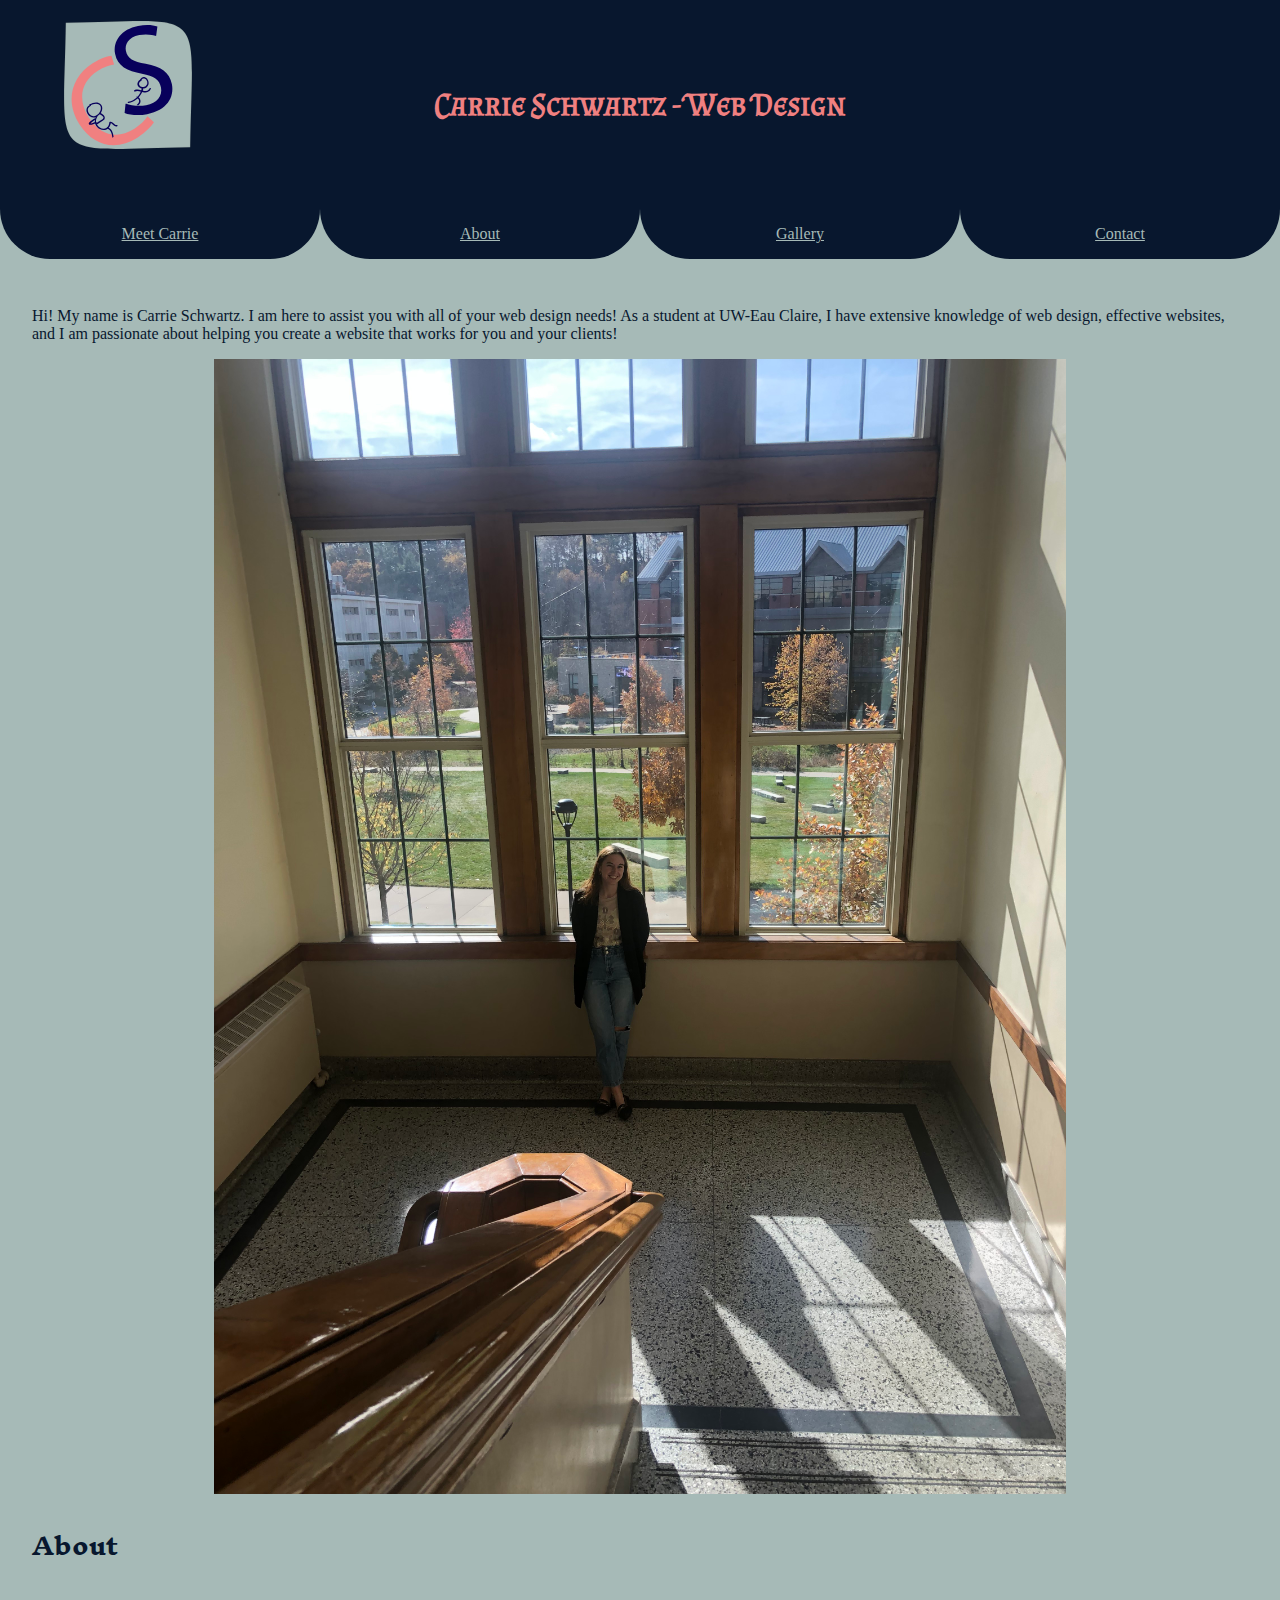
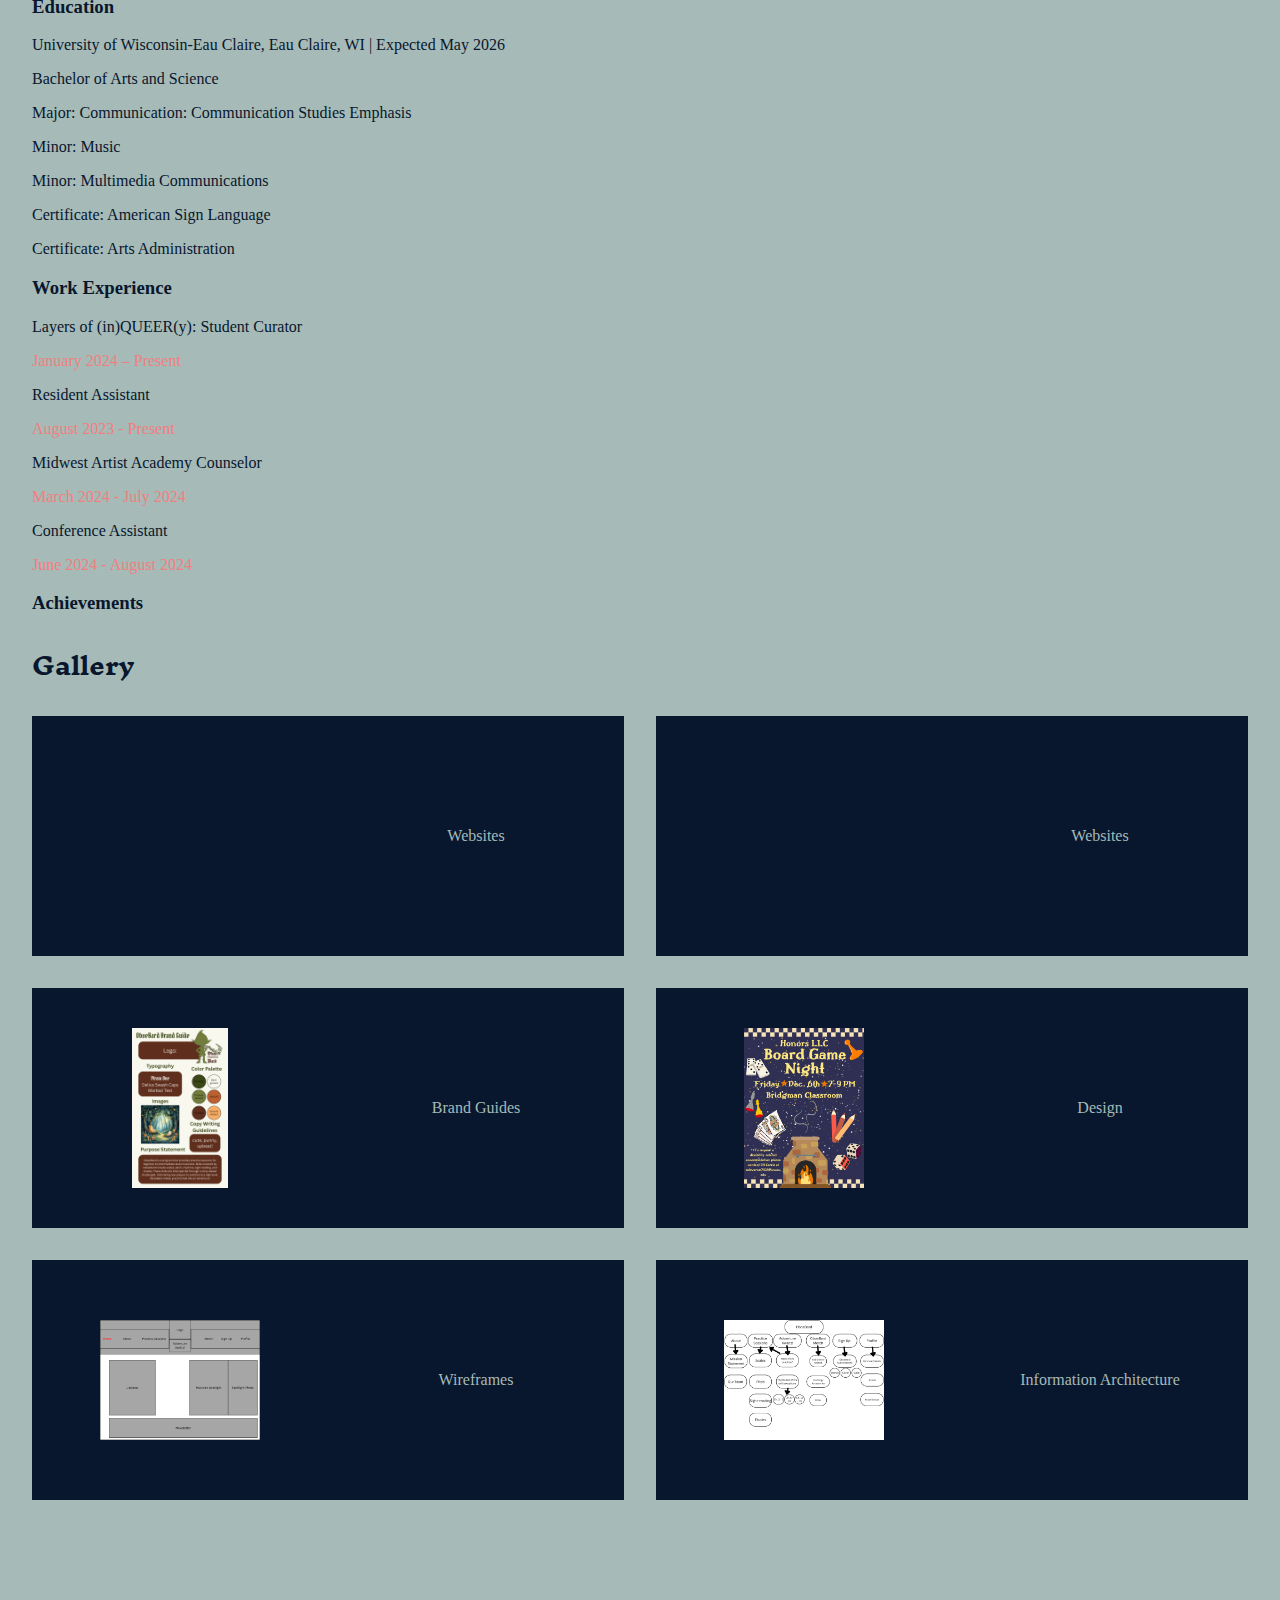
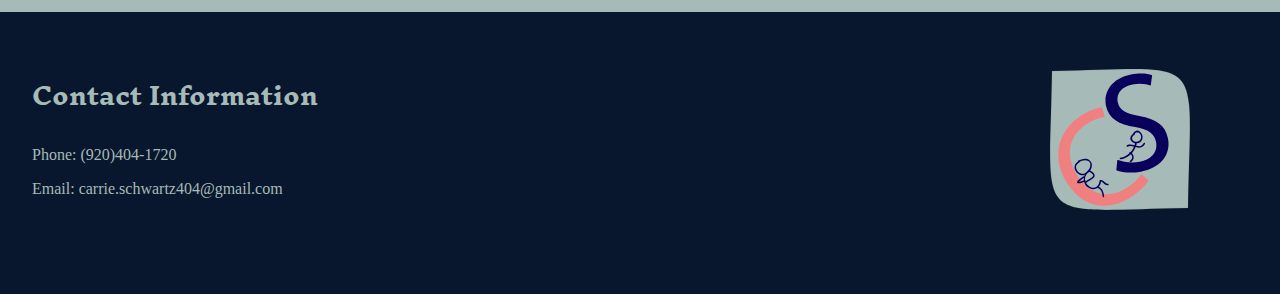
<file: index.html>
<!DOCTYPE html>
<html lang="en">
<head>
    <meta charset="UTF-8">
    <meta name="viewport" content="width=device-width, initial-scale=1.0">
    <link rel="stylesheet" href="styles.css">
    <link rel="preconnect" href="https://fonts.googleapis.com">
    <link rel="preconnect" href="https://fonts.gstatic.com" crossorigin>
    <link href="https://fonts.googleapis.com/css2?family=Inknut+Antiqua:wght@300;400;500;600;700;800;900&display=swap" rel="stylesheet">
    <link rel="preconnect" href="https://fonts.googleapis.com">
    <link rel="preconnect" href="https://fonts.gstatic.com" crossorigin>
    <link href="https://fonts.googleapis.com/css2?family=Almendra+SC&display=swap" rel="stylesheet">
    <link rel="icon" type="image/png" href="Images/favicon-96x96.png" sizes="96x96" />
    <link rel="icon" type="image/svg+xml" href="Images/favicon.svg" />
    <link rel="shortcut icon" href="Images/favicon.ico" />
    <link rel="apple-touch-icon" sizes="180x180" href="Images/apple-touch-icon.png" />
    <meta name="apple-mobile-web-app-title" content="MyWebSite" />
    <link rel="manifest" href="/site.webmanifest" />
    <title>Carrie Schwartz Portfolio</title>
</head>
<body>
    <header>
        <section class="header">
        <img src="Images/PortfolioLogo.svg" alt="Portfolio Logo">
        <h1>Carrie Schwartz - Web Design</h1>
        </section>
        <nav class="scallops">
            <a href="#meetcarrie">Meet Carrie</a>
            <a href="#about">About</a>
            <a href="#gallery">Gallery</a>
            <a href="#contactinformation">Contact</a>
        </nav>
    </header>
    <main>
        <div id="meetcarrie" class="carrie">
            <p>Hi! My name is Carrie Schwartz. I am here to assist you with all of your web design needs! As a student at UW-Eau Claire, I have extensive knowledge of web design, effective websites, and I am passionate about helping you create a website that works for you and your clients!</p>
            <img src="Images/Carrie.jpg" alt="Carrie in front of windows">
        </div>
        <div id="about" class="about">
            <h2>About</h2>
            <h3>Education</h3>
                <p>University of Wisconsin-Eau Claire, Eau Claire, WI | Expected May 2026</p>
                <p>Bachelor of Arts and Science</p>
                <p>Major: Communication: Communication Studies Emphasis</p>
                <p>Minor: Music</p>
                <p>Minor: Multimedia Communications</p>
                <p>Certificate: American Sign Language</p>
                <p>Certificate: Arts Administration</p>
            <h3>Work Experience</h3>
            <div class="work">
                <p>Layers of (in)QUEER(y): Student Curator</p>
                <p>January 2024 – Present</p>
                <p>Resident Assistant</p>
                <p>August 2023 - Present</p>
                <p>Midwest Artist Academy Counselor</p>
                <p>March 2024 - July 2024</p>
                <p>Conference Assistant</p>
                <p>June 2024 - August 2024</p>
            </div>
            <h3>Achievements</h3>
        </div>
        <h2 id="gallery">Gallery</h2>
        <div class="gallery">
            <div>
                <img>
                <p>Websites</p>
            </div>
            <div>
                <img>
                <p>Websites</p>
            </div>
            <div>
                <img src="Images/Brand Guide.png" alt="Brand guide example">
                <p>Brand Guides</p>
            </div>
            <div>
                <img src="Images/Board Game Night.png" alt="example of poster design">
                <p>Design</p>
            </div>
            <div>
                <img src="Images/OboeBard Wireframes- Desktop.png" alt="Wireframes example">
                <p>Wireframes</p>
            </div>
            <div>
                <img src="Images/OboeBard (1).png" alt="information artchitecture example">
                <p>Information Architecture</p>
            </div>
        </div>
    </main>
    <footer>
        <h2 id="contactinformation" class="info">Contact Information</h2>
        <p>Phone: (920)404-1720</p>
        <p>Email: carrie.schwartz404@gmail.com</p>
        <img src="Images/PortfolioLogo.svg" alt="Portfolio Logo">
    </footer>
</body>
</html>
</file>
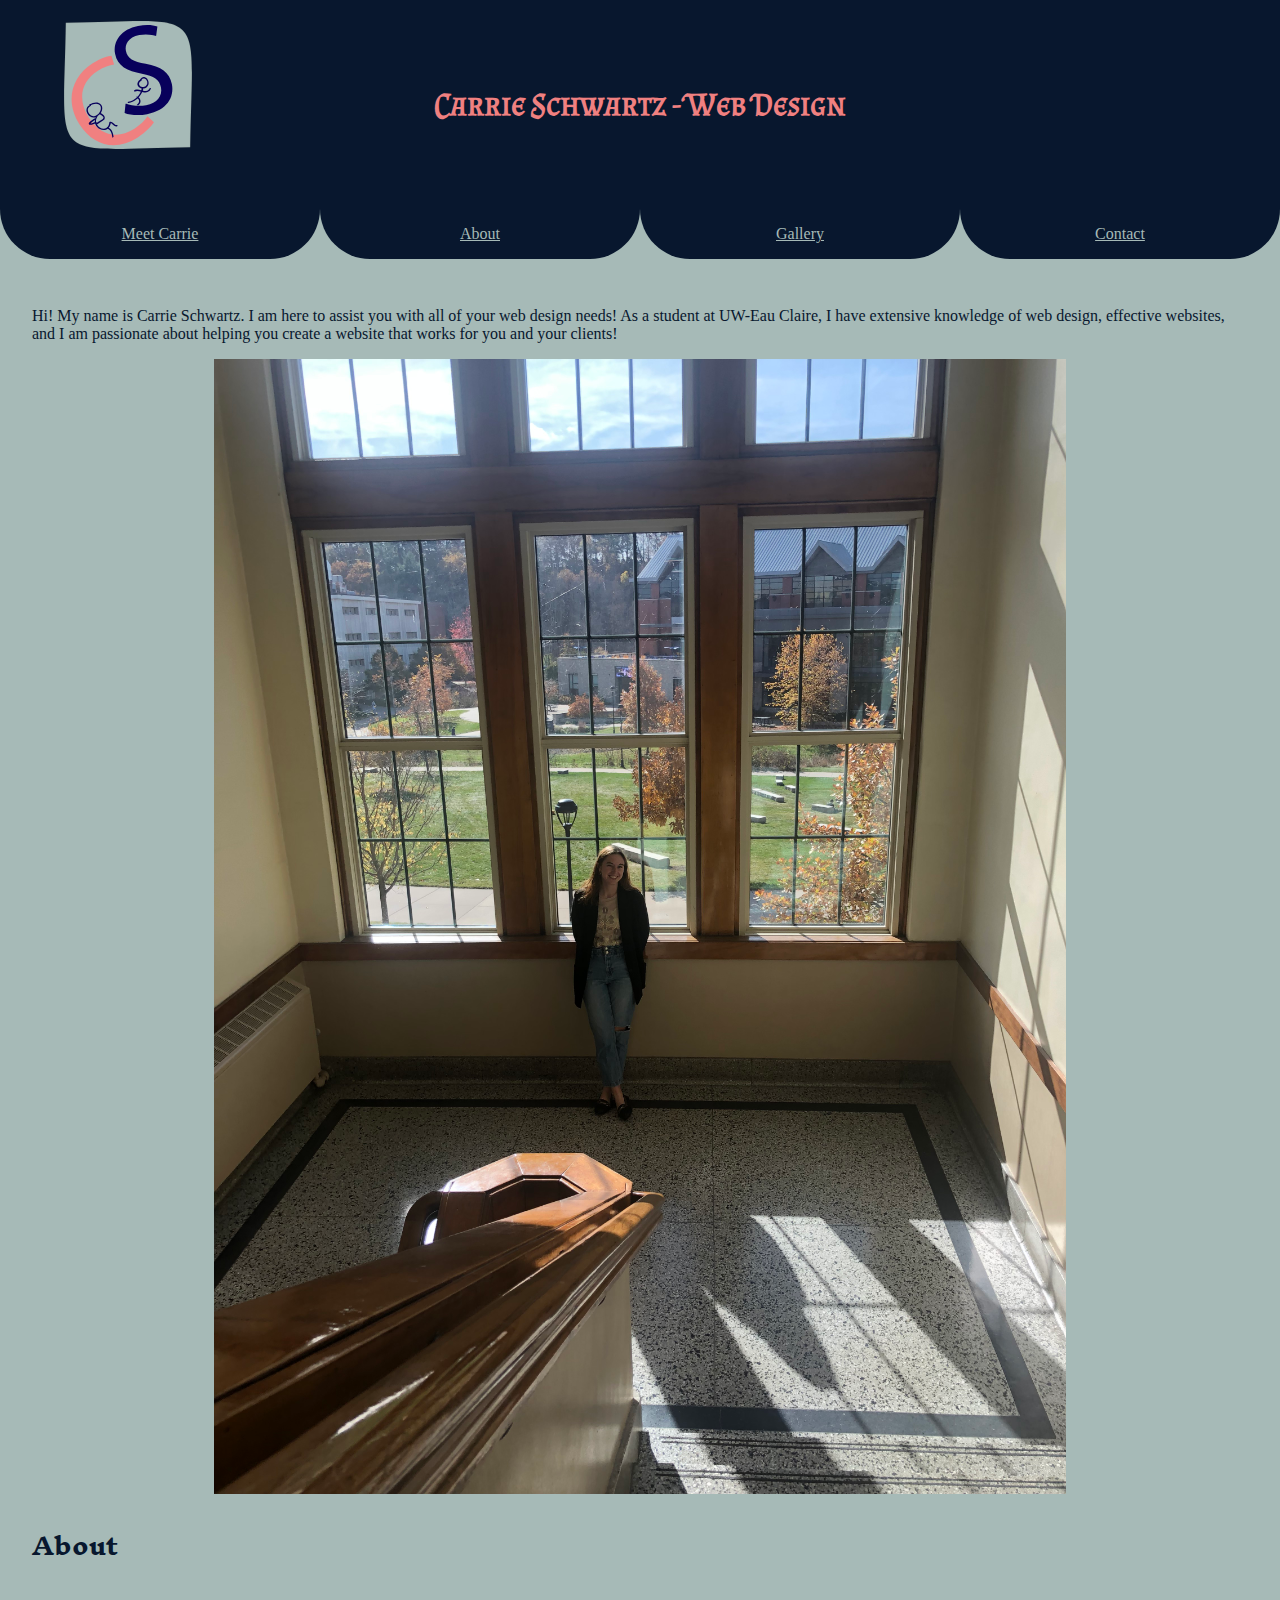
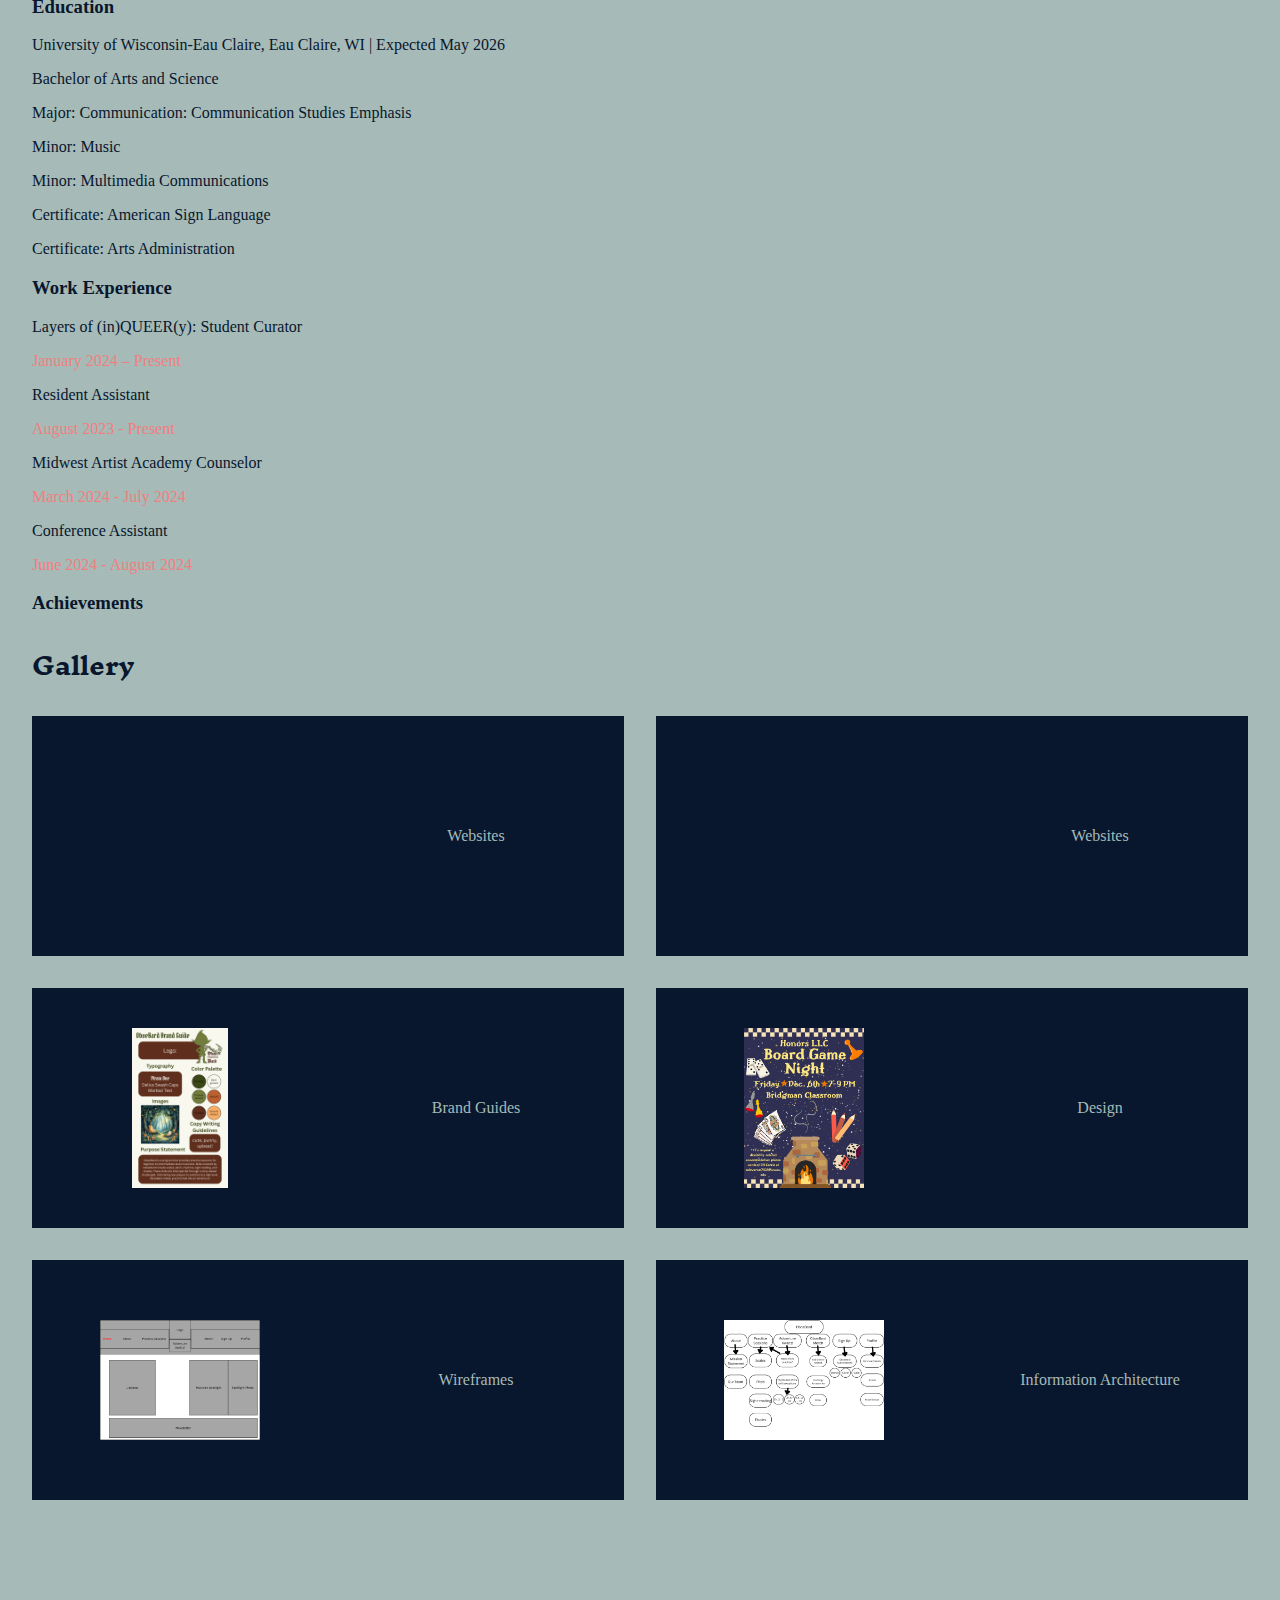
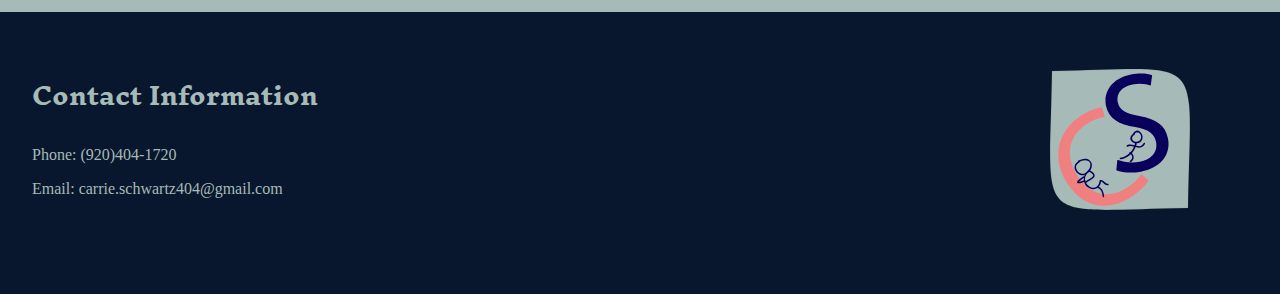
<file: Portfolio/index.html>
<!DOCTYPE html>
<html lang="en">
<head>
    <meta charset="UTF-8">
    <meta name="viewport" content="width=device-width, initial-scale=1.0">
    <link rel="stylesheet" href="styles.css">
    <link rel="preconnect" href="https://fonts.googleapis.com">
    <link rel="preconnect" href="https://fonts.gstatic.com" crossorigin>
    <link href="https://fonts.googleapis.com/css2?family=Inknut+Antiqua:wght@300;400;500;600;700;800;900&display=swap" rel="stylesheet">
    <link rel="preconnect" href="https://fonts.googleapis.com">
    <link rel="preconnect" href="https://fonts.gstatic.com" crossorigin>
    <link href="https://fonts.googleapis.com/css2?family=Almendra+SC&display=swap" rel="stylesheet">
    <link rel="icon" type="image/png" href="/favicon-96x96.png" sizes="96x96" />
    <link rel="icon" type="image/svg+xml" href="/favicon.svg" />
    <link rel="shortcut icon" href="/favicon.ico" />
    <link rel="apple-touch-icon" sizes="180x180" href="/apple-touch-icon.png" />
    <link rel="manifest" href="/site.webmanifest" />
    <title>Carrie Schwartz Portfolio</title>
</head>
<body>
    <header>
        <section class="header">
        <img src="Images/PortfolioLogo.svg" alt="Portfolio Logo">
        <h1>Carrie Schwartz - Web Design</h1>
        </section>
        <nav class="scallops">
            <a href="#meetcarrie">Meet Carrie</a>
            <a href="#about">About</a>
            <a href="#gallery">Gallery</a>
            <a href="#contactinformation">Contact</a>
        </nav>
    </header>
    <main>
        <div id="meetcarrie" class="carrie">
            <p>Hi! My name is Carrie Schwartz. I am here to assist you with all of your web design needs! As a student at UW-Eau Claire, I have extensive knowledge of web design, effective websites, and I am passionate about helping you create a website that works for you and your clients!</p>
            <img src="Images/Carrie.jpg" alt="Carrie in front of windows">
        </div>
        <div id="about" class="about">
            <h2>About</h2>
            <h3>Education</h3>
                <p>University of Wisconsin-Eau Claire, Eau Claire, WI | Expected May 2026</p>
                <p>Bachelor of Arts and Science</p>
                <p>Major: Communication: Communication Studies Emphasis</p>
                <p>Minor: Music</p>
                <p>Minor: Multimedia Communications</p>
                <p>Certificate: American Sign Language</p>
                <p>Certificate: Arts Administration</p>
            <h3>Work Experience</h3>
            <div class="work">
                <p>Layers of (in)QUEER(y): Student Curator</p>
                <p>January 2024 – Present</p>
                <p>Resident Assistant</p>
                <p>August 2023 - Present</p>
                <p>Midwest Artist Academy Counselor</p>
                <p>March 2024 - July 2024</p>
                <p>Conference Assistant</p>
                <p>June 2024 - August 2024</p>
            </div>
            <h3>Achievements</h3>
        </div>
        <h2 id="gallery">Gallery</h2>
        <div class="gallery">
            <div>
                <img>
                <p>Websites</p>
            </div>
            <div>
                <img>
                <p>Websites</p>
            </div>
            <div>
                <img src="Images/Brand Guide.png" alt="Brand guide example">
                <p>Brand Guides</p>
            </div>
            <div>
                <img src="Images/Board Game Night.png" alt="example of poster design">
                <p>Design</p>
            </div>
            <div>
                <img src="Images/OboeBard Wireframes- Desktop.png" alt="Wireframes example">
                <p>Wireframes</p>
            </div>
            <div>
                <img src="Images/OboeBard (1).png" alt="information artchitecture example">
                <p>Information Architecture</p>
            </div>
        </div>
    </main>
    <footer>
        <h2 id="contactinformation" class="info">Contact Information</h2>
        <p>Phone: (920)404-1720</p>
        <p>Email: carrie.schwartz404@gmail.com</p>
        <img src="Images/PortfolioLogo.svg" alt="Portfolio Logo">
    </footer>
</body>
</html>
</file>
<file: styles.css>
body{
    background-color: #a6bab7;
    color: #08172e;
    margin:0;
}
.header{
    padding: 2rem;
    background-color: #08172e;
    color: #f08080;
    position: relative;
}
.header img{
    max-width: 10%;
    align-content: center;
    position: absolute;
    top: 10%;
}
.scallops{
    background-color:#a6bab7;
    display: flex;
    justify-content: center;
}
.scallops a{
    background-color:#08172e;
    color:#a6bab7;
    padding: 1rem 2rem;
    border-bottom-left-radius: 2000rem;
    border-bottom-right-radius: 2000rem;
    flex: 1;
    text-align: center;
}
a:hover{
    color:#f08080;
}
main{
    padding: 2rem;
}
.carrie img{
    max-width: 70%;
    display: block;
    margin:auto;
}
h1{
    font-family: 'Almendra SC', sans-serif;
    text-align: center;
}
h2{
    font-family: 'Inknut Antiqua', sans-serif;
}
footer{
    background-color:#08172e;
    color: #a6bab7;
    padding: 2rem 0 5rem 2rem;
    position: relative;
}
footer img{
    max-height: 50%;
    position: absolute;
    right: 7%;
    bottom: 30%;
}
.gallery{
    display:grid;
    grid-template-columns: 50% 50%;
    grid-template-rows: 15rem 15rem 15rem;
    gap: 2rem;
    padding: 0 2rem 5rem 0;
}
.gallery div{
    background-color: #08172e;
    color: #a6bab7;
    display: grid;
    grid-template-columns: 50% 50%;
    grid-template-rows: 100;
}
.gallery img{
    max-width: 10rem;
    max-height: 10rem;
    display:block;
    margin: auto;
}
.gallery p{
    display:block;
    margin:auto;
}
.work p:nth-child(even){
    color: #f08080;
}
@media(min-width:1000px){
    .header{
        padding:4rem;
    }
}
</file>
<file: Portfolio/styles.css>
body{
    background-color: #a6bab7;
    color: #08172e;
    margin:0;
}
.header{
    padding: 2rem;
    background-color: #08172e;
    color: #f08080;
    position: relative;
}
.header img{
    max-width: 10%;
    align-content: center;
    position: absolute;
    top: 10%;
}
.scallops{
    background-color:#a6bab7;
    display: flex;
    justify-content: center;
}
.scallops a{
    background-color:#08172e;
    color:#a6bab7;
    padding: 1rem 2rem;
    border-bottom-left-radius: 2000rem;
    border-bottom-right-radius: 2000rem;
    flex: 1;
    text-align: center;
}
a:hover{
    color:#f08080;
}
main{
    padding: 2rem;
}
.carrie img{
    max-width: 70%;
    display: block;
    margin:auto;
}
h1{
    font-family: 'Almendra SC', sans-serif;
    text-align: center;
}
h2{
    font-family: 'Inknut Antiqua', sans-serif;
}
footer{
    background-color:#08172e;
    color: #a6bab7;
    padding: 2rem 0 5rem 2rem;
    position: relative;
}
footer img{
    max-height: 50%;
    position: absolute;
    right: 7%;
    bottom: 30%;
}
.gallery{
    display:grid;
    grid-template-columns: 50% 50%;
    grid-template-rows: 15rem 15rem 15rem;
    gap: 2rem;
    padding: 0 2rem 5rem 0;
}
.gallery div{
    background-color: #08172e;
    color: #a6bab7;
    display: grid;
    grid-template-columns: 50% 50%;
    grid-template-rows: 100;
}
.gallery img{
    max-width: 10rem;
    max-height: 10rem;
    display:block;
    margin: auto;
}
.gallery p{
    display:block;
    margin:auto;
}
.work p:nth-child(even){
    color: #f08080;
}
@media(min-width:1000px){
    .header{
        padding:4rem;
    }
}
</file>
